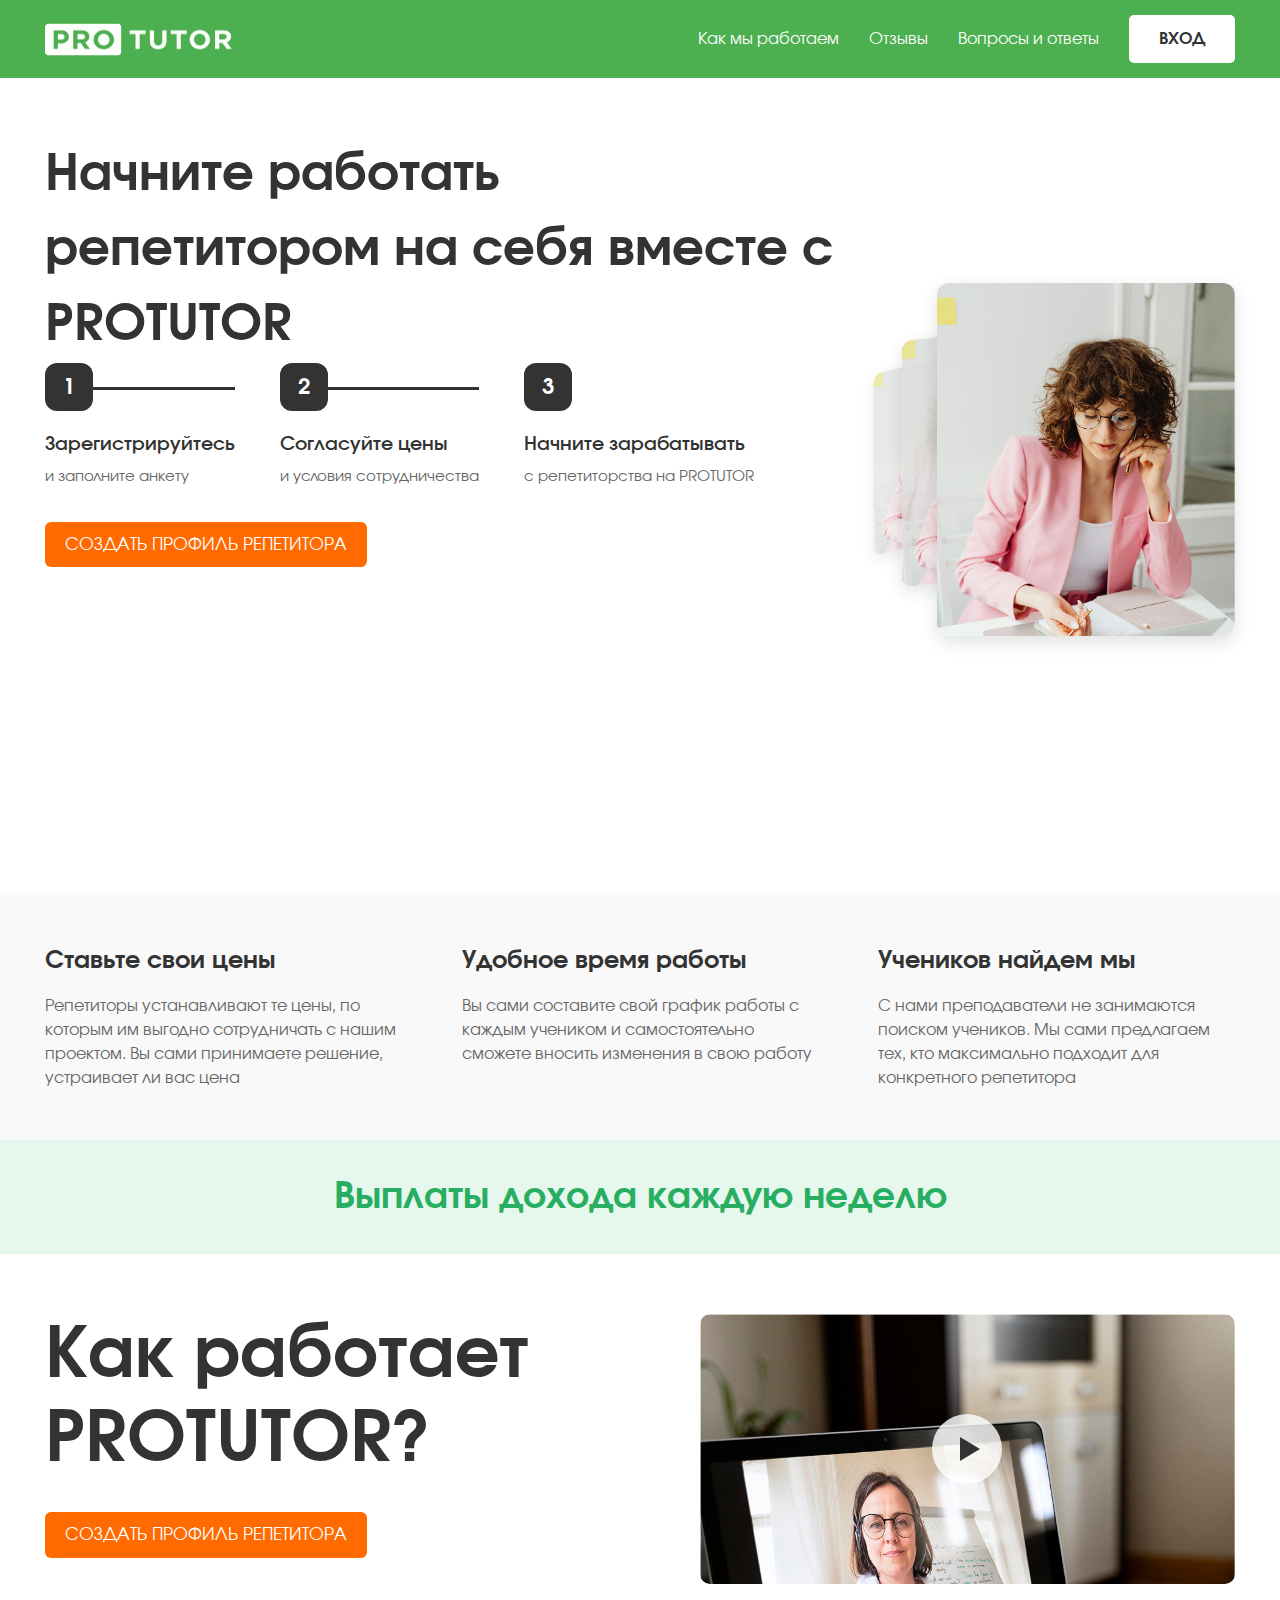
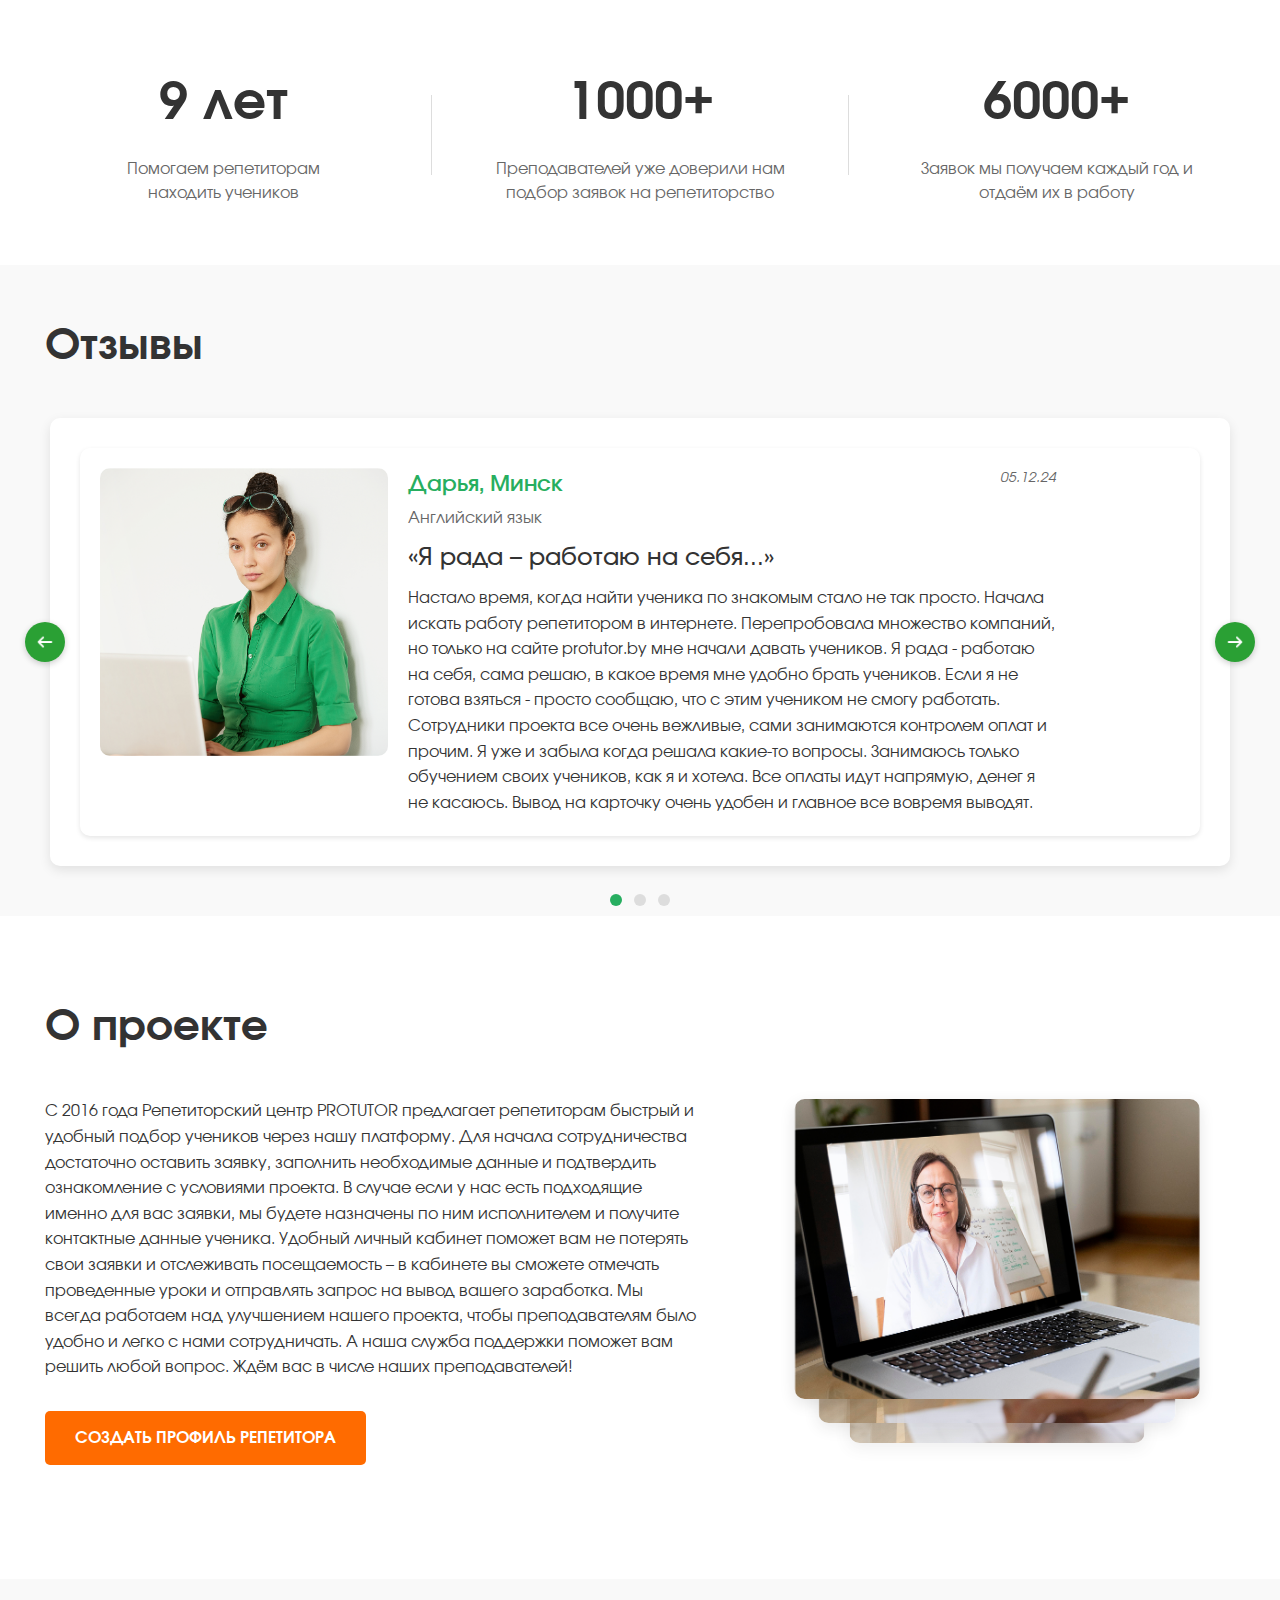
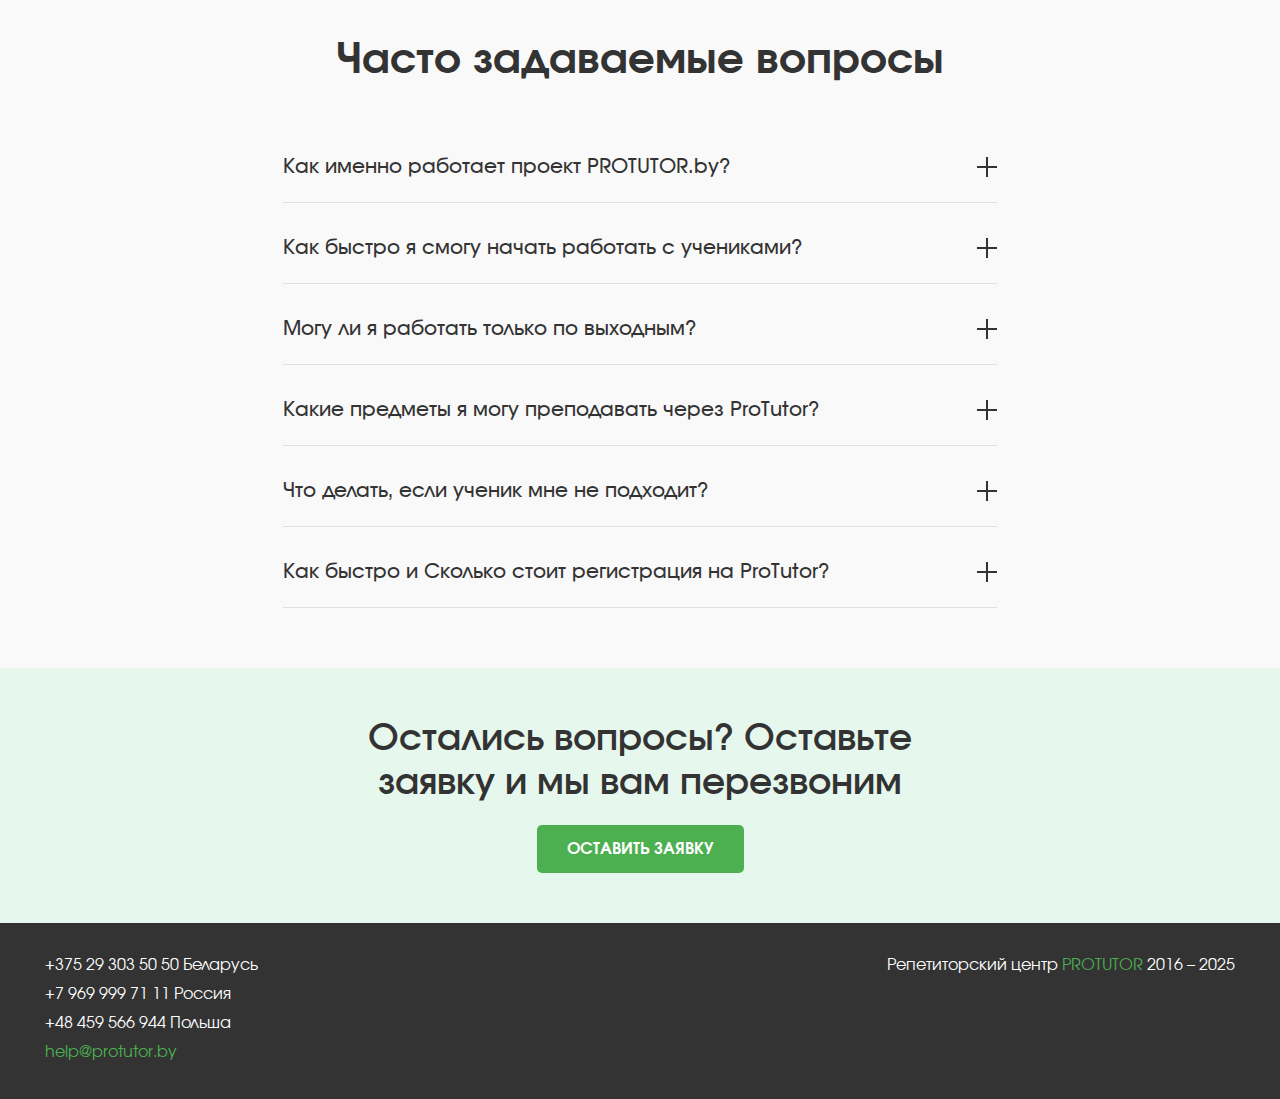
<file: index.html>
<!DOCTYPE html>
<html lang="ru">
<head>
    <meta charset="UTF-8">
    <meta name="viewport" content="width=device-width, initial-scale=1.0">
    <title>PROTUTOR - Начните работать репетитором</title>
    <link rel="stylesheet" href="styles.css">
    <link rel="preload" href="/fonts/involve/Involve-Regular.ttf" as="font" type="font/ttf" crossorigin>
    <link rel="preload" href="/fonts/involve/Involve-Bold.ttf" as="font" type="font/ttf" crossorigin>
</head>
<body>
    <header class="header">
        <div class="container">
            <div class="header-content">
                <a href="/" class="logo">
                    <img src="img/PROTUTOR-logo.png" alt="PROTUTOR" class="logo-image">
                </a>
                <div class="header-right">
                    <nav class="nav">
                        <ul>
                            <li><a href="#how-it-works">Как мы работаем</a></li>
                            <li><a href="#testimonials">Отзывы</a></li>
                            <li><a href="#faq">Вопросы и ответы</a></li>
                        </ul>
                    </nav>
                    <a href="#" class="btn-white login-btn">ВХОД</a>
                </div>
                <button class="mobile-menu-toggle" aria-label="Открыть меню">
                    <span></span>
                    <span></span>
                    <span></span>
                </button>
            </div>
        </div>
    </header>

    <div class="mobile-menu">
        <div class="mobile-menu-header">
            <a href="#" class="mobile-login login-btn">ВХОД</a>
            <button class="mobile-menu-close">×</button>
        </div>
        <nav class="mobile-nav">
            <ul>
                <li><a href="#how-it-works">Как мы работаем</a></li>
                <li><a href="#testimonials">Отзывы</a></li>
                <li><a href="#faq">Вопросы и ответы</a></li>
            </ul>
        </nav>
    </div>

    <section class="hero" id="how-it-works">
        <div class="container">
            <h1>Начните работать репетитором на себя вместе с PROTUTOR</h1>
            <div class="hero-content">
                
                <div class="hero-text">
                    <div class="steps-container">
                        <div class="steps">
                            <div class="step-item">
                                <div class="step-number">1</div>
                                <div class="step-line"></div>
                                <div class="step-text">
                                    <h3>Зарегистрируйтесь</h3>
                                    <p>и заполните анкету</p>
                                </div>
                            </div>
                            <div class="step-item">
                                <div class="step-number">2</div>
                                <div class="step-line"></div>
                                <div class="step-text">
                                    <h3>Согласуйте цены</h3>
                                    <p>и условия сотрудничества</p>
                                </div>
                            </div>
                            <div class="step-item">
                                <div class="step-number">3</div>
                                <div class="step-text">
                                    <h3>Начните зарабатывать</h3>
                                    <p>с репетиторства на PROTUTOR</p>
                                </div>
                            </div>
                        </div>
                    </div>
                    <a href="register.html" class="btn-orange login-btn">СОЗДАТЬ ПРОФИЛЬ РЕПЕТИТОРА</a>
                </div>
                <div class="hero-image">
                    <div class="image-stack">
                        <div class="image-layer layer-1"></div>
                        <div class="image-layer layer-2"></div>
                        <div class="image-layer layer-3"></div>
                    </div>
                </div>
            </div>
        </div>
    </section>

    <section class="features">
        <div class="container">
            <div class="features-grid">
                <div class="feature">
                    <h3>Ставьте свои цены</h3>
                    <p>Репетиторы устанавливают те цены, по которым им выгодно сотрудничать с нашим проектом. Вы сами принимаете решение, устраивает ли вас цена</p>
                </div>
                <div class="feature">
                    <h3>Удобное время работы</h3>
                    <p>Вы сами составите свой график работы с каждым учеником и самостоятельно сможете вносить изменения в свою работу</p>
                </div>
                <div class="feature">
                    <h3>Учеников найдем мы</h3>
                    <p>С нами преподаватели не занимаются поиском учеников. Мы сами предлагаем тех, кто максимально подходит для конкретного репетитора</p>
                </div>
            </div>
        </div>
    </section>

    <section class="payments">
        <div class="container">
            <h2>Выплаты дохода каждую неделю</h2>
        </div>
    </section>

    <section class="how-it-works">
        <div class="container">
            <div class="how-it-works-content">
                <div class="how-it-works-text">
                    <h2>Как работает PROTUTOR?</h2>
                    <a href="register.html" class="btn-orange login-btn">СОЗДАТЬ ПРОФИЛЬ РЕПЕТИТОРА</a>
                </div>
                <div class="how-it-works-image">
                    <div class="video-container">
                        <img src="img/young-female-student-listening-her-english-teacher.png" alt="Онлайн обучение">
                        <div class="play-button">
                            <div class="play-icon"></div>
                        </div>
                    </div>
                </div>
            </div>
            <div class="stats">
                <div class="stat">
                    <h3>9 лет</h3>
                    <p>Помогаем репетиторам<br>находить учеников</p>
                </div>
                <div class="stat-divider"></div>
                <div class="stat">
                    <h3>1000+</h3>
                    <p>Преподавателей уже доверили нам<br>подбор заявок на репетиторство</p>
                </div>
                <div class="stat-divider"></div>
                <div class="stat">
                    <h3>6000+</h3>
                    <p>Заявок мы получаем каждый год и<br>отдаём их в работу</p>
                </div>
            </div>
        </div>
    </section>

    <section id="testimonials" class="testimonials">
        <div class="container">
            <h2 style="text-align: left;">Отзывы</h2>
            <div class="testimonial-wrapper">
                <button class="testimonial-nav-btn prev-btn" aria-label="Предыдущий отзыв">
                    <span class="arrow-left"></span>
                </button>
                <div class="testimonial-slider-container">
                    <div class="testimonial-slider">
                        <div class="testimonial-slide active" aria-hidden="false">
                            <div class="testimonial-content">
                                <div class="testimonial-image">
                                    <img src="img/young-brunette-woman-with-laptop.png" alt="Дарья, Минск">
                                </div>
                                <div class="testimonial-info">
                                    <div class="testimonial-header">
                                        <div class="testimonial-author">
                                            <h4>Дарья, Минск</h4>
                                            <p class="testimonial-role">Английский язык</p>
                                        </div>
                                        <div class="testimonial-date">05.12.24</div>
                                    </div>
                                    <div class="testimonial-text">
                                        <h3>«Я рада – работаю на себя...»</h3>
                                        <p>Настало время, когда найти ученика по знакомым стало не так просто. Начала искать работу репетитором в интернете. Перепробовала множество компаний, но только на сайте protutor.by мне начали давать учеников. Я рада - работаю на себя, сама решаю, в какое время мне удобно брать учеников. Если я не готова взяться - просто сообщаю, что с этим учеником не смогу работать. Сотрудники проекта все очень вежливые, сами занимаются контролем оплат и прочим. Я уже и забыла когда решала какие-то вопросы. Занимаюсь только обучением своих учеников, как я и хотела. Все оплаты идут напрямую, денег я не касаюсь. Вывод на карточку очень удобен и главное все вовремя выводят.</p>
                                        <span class="read-more">Читать далее</span>
                                    </div>
                                </div>
                            </div>
                        </div>
                        <div class="testimonial-slide" aria-hidden="true">
                            <div class="testimonial-content">
                                <div class="testimonial-image">
                                    <img src="img/young-brunette-woman-with-laptop.png" alt="Дарья, Минск">
                                </div>
                                <div class="testimonial-info">
                                    <div class="testimonial-header">
                                        <div class="testimonial-author">
                                            <h4>Дарья, Минск</h4>
                                            <p class="testimonial-role">Английский язык</p>
                                        </div>
                                        <div class="testimonial-date">05.12.24</div>
                                    </div>
                                    <div class="testimonial-text">
                                        <h3>«Я рада – работаю на себя...»</h3>
                                        <p>Настало время, когда найти ученика по знакомым стало не так просто. Начала искать работу репетитором в интернете. Перепробовала множество компаний, но только на сайте protutor.by мне начали давать учеников. Я рада - работаю на себя, сама решаю, в какое время мне удобно брать учеников. Если я не готова взяться - просто сообщаю, что с этим учеником не смогу работать. Сотрудники проекта все очень вежливые, сами занимаются контролем оплат и прочим. Я уже и забыла когда решала какие-то вопросы. Занимаюсь только обучением своих учеников, как я и хотела. Все оплаты идут напрямую, денег я не касаюсь. Вывод на карточку очень удобен и главное все вовремя выводят.</p>
                                        <span class="read-more">Читать далее</span>
                                    </div>
                                </div>
                            </div>
                        </div>
                        <div class="testimonial-slide" aria-hidden="true">
                            <div class="testimonial-content">
                                <div class="testimonial-image">
                                    <img src="img/young-brunette-woman-with-laptop.png" alt="Дарья, Минск">
                                </div>
                                <div class="testimonial-info">
                                    <div class="testimonial-header">
                                        <div class="testimonial-author">
                                            <h4>Дарья, Минск</h4>
                                            <p class="testimonial-role">Английский язык</p>
                                        </div>
                                        <div class="testimonial-date">05.12.24</div>
                                    </div>
                                    <div class="testimonial-text">
                                        <h3>«Я рада – работаю на себя...»</h3>
                                        <p>Настало время, когда найти ученика по знакомым стало не так просто. Начала искать работу репетитором в интернете. Перепробовала множество компаний, но только на сайте protutor.by мне начали давать учеников. Я рада - работаю на себя, сама решаю, в какое время мне удобно брать учеников. Если я не готова взяться - просто сообщаю, что с этим учеником не смогу работать. Сотрудники проекта все очень вежливые, сами занимаются контролем оплат и прочим. Я уже и забыла когда решала какие-то вопросы. Занимаюсь только обучением своих учеников, как я и хотела. Все оплаты идут напрямую, денег я не касаюсь. Вывод на карточку очень удобен и главное все вовремя выводят.</p>
                                        <span class="read-more">Читать далее</span>
                                    </div>
                                </div>
                            </div>
                        </div>
                    </div>
                </div>
                <button class="testimonial-nav-btn next-btn" aria-label="Следующий отзыв">
                    <span class="arrow-right"></span>
                </button>
            </div>
            <div class="testimonial-dots" role="tablist">
                <button class="dot active" data-index="0" aria-selected="true" aria-label="Отзыв 1"></button>
                <button class="dot" data-index="1" aria-selected="false" aria-label="Отзыв 2"></button>
                <button class="dot" data-index="2" aria-selected="false" aria-label="Отзыв 3"></button>
            </div>
        </div>
    </section>

    <section class="about">
        <div class="container">
            <h2 style="text-align: left;">О проекте</h2>
            <div class="about-content">
                <div class="about-text">
                    <p>С 2016 года Репетиторский центр PROTUTOR предлагает репетиторам быстрый и удобный подбор учеников через нашу платформу. Для начала сотрудничества достаточно оставить заявку, заполнить необходимые данные и подтвердить ознакомление с условиями проекта. В случае если у нас есть подходящие именно для вас заявки, мы будете назначены по ним исполнителем и получите контактные данные ученика. Удобный личный кабинет поможет вам не потерять свои заявки и отслеживать посещаемость – в кабинете вы сможете отмечать проведенные уроки и отправлять запрос на вывод вашего заработка. Мы всегда работаем над улучшением нашего проекта, чтобы преподавателям было удобно и легко с нами сотрудничать. А наша служба поддержки поможет вам решить любой вопрос. Ждём вас в числе наших преподавателей!</p>
                    <a href="register.html" class="btn-orange about-btn login-btn">СОЗДАТЬ ПРОФИЛЬ РЕПЕТИТОРА</a>
                </div>
                <div class="about-image-stack">
                    <div class="about-image about-image-3"></div>
                    <div class="about-image about-image-2"></div>
                    <div class="about-image about-image-1"></div>
                </div>
            </div>
        </div>
    </section>

    <section class="faq" id="faq">
        <div class="container">
            <h2>Часто задаваемые вопросы</h2>
            <div class="accordion-container">
                <div class="accordion">
                    <div class="accordion-item">
                        <div class="accordion-header">
                            <h3>Как именно работает проект PROTUTOR.by?</h3>
                            <span class="accordion-icon"></span>
                        </div>
                        <div class="accordion-content">
                            <p>Мы согласовываем с вами условия сотрудничества и находим для вас подходящих учеников. Мы берем на себя всю коммуникацию с учениками по организационным вопросам, не связанным с самим процессом обучения: выставляем счета, контролируем посещаемость и оплату, решаем любые другие вопросы. Оплату за уроки мы принимаем на счет своей компании и после проведения занятий выплачиваем вам доход на карточку.</p>
                        </div>
                    </div>
                    <div class="accordion-item">
                        <div class="accordion-header">
                            <h3>Как быстро я смогу начать работать с учениками?</h3>
                            <span class="accordion-icon"></span>
                        </div>
                        <div class="accordion-content">
                            <p>Мы согласовываем с вами условия сотрудничества и находим для вас подходящих учеников. Мы берем на себя всю коммуникацию с учениками по организационным вопросам, не связанным с самим процессом обучения: выставляем счета, контролируем посещаемость и оплату, решаем любые другие вопросы. Оплату за уроки мы принимаем на счет своей компании и после проведения занятий выплачиваем вам доход на карточку.</p>
                        </div>
                    </div>
                    <div class="accordion-item">
                        <div class="accordion-header">
                            <h3>Могу ли я работать только по выходным?</h3>
                            <span class="accordion-icon"></span>
                        </div>
                        <div class="accordion-content">
                            <p>Мы согласовываем с вами условия сотрудничества и находим для вас подходящих учеников. Мы берем на себя всю коммуникацию с учениками по организационным вопросам, не связанным с самим процессом обучения: выставляем счета, контролируем посещаемость и оплату, решаем любые другие вопросы. Оплату за уроки мы принимаем на счет своей компании и после проведения занятий выплачиваем вам доход на карточку.</p>
                        </div>
                    </div>
                    <div class="accordion-item">
                        <div class="accordion-header">
                            <h3>Какие предметы я могу преподавать через ProTutor?</h3>
                            <span class="accordion-icon"></span>
                        </div>
                        <div class="accordion-content">
                            <p>Мы согласовываем с вами условия сотрудничества и находим для вас подходящих учеников. Мы берем на себя всю коммуникацию с учениками по организационным вопросам, не связанным с самим процессом обучения: выставляем счета, контролируем посещаемость и оплату, решаем любые другие вопросы. Оплату за уроки мы принимаем на счет своей компании и после проведения занятий выплачиваем вам доход на карточку.</p>
                        </div>
                    </div>
                    <div class="accordion-item">
                        <div class="accordion-header">
                            <h3>Что делать, если ученик мне не подходит?</h3>
                            <span class="accordion-icon"></span>
                        </div>
                        <div class="accordion-content">
                            <p>Мы согласовываем с вами условия сотрудничества и находим для вас подходящих учеников. Мы берем на себя всю коммуникацию с учениками по организационным вопросам, не связанным с самим процессом обучения: выставляем счета, контролируем посещаемость и оплату, решаем любые другие вопросы. Оплату за уроки мы принимаем на счет своей компании и после проведения занятий выплачиваем вам доход на карточку.</p>
                        </div>
                    </div>
                    <div class="accordion-item">
                        <div class="accordion-header">
                            <h3>Как быстро и Сколько стоит регистрация на ProTutor?</h3>
                            <span class="accordion-icon"></span>
                        </div>
                        <div class="accordion-content">
                            <p>Мы согласовываем с вами условия сотрудничества и находим для вас подходящих учеников. Мы берем на себя всю коммуникацию с учениками по организационным вопросам, не связанным с самим процессом обучения: выставляем счета, контролируем посещаемость и оплату, решаем любые другие вопросы. Оплату за уроки мы принимаем на счет своей компании и после проведения занятий выплачиваем вам доход на карточку.</p>
                        </div>
                    </div>
                </div>
            </div>
        </div>
    </section>

    <section class="contact">
        <div class="container">
            <h2>Остались вопросы? Оставьте <br> заявку и мы вам перезвоним</h2>
            <div class="contact-button">
                <a href="#" class="btn-green login-btn">ОСТАВИТЬ ЗАЯВКУ</a>
            </div>
        </div>
    </section>

    <footer class="footer">
        <div class="container">
            <div class="footer-content">
                <div class="footer-contacts">
                    <p>+375 29 303 50 50 Беларусь</p>
                    <p>+7 969 999 71 11 Россия</p>
                    <p>+48 459 566 944 Польша</p>
                    <p class="footer-email"><a href="mailto:help@protutor.by">help@protutor.by</a></p>
                </div>
                <div class="footer-copyright">
                    <p>Репетиторский центр <span class="highlight">PROTUTOR</span> 2016 – 2025</p>
                </div>
            </div>
        </div>
    </footer>

    <section id="register-form" class="register-form" style="display: none;">
        <div class="container">
            <h2>Регистрация / Вход</h2>
            <form>
                <input type="text" placeholder="Имя" required>
                <input type="email" placeholder="Email" required>
                <input type="password" placeholder="Пароль" required>
                <button type="submit" class="btn-orange">Зарегистрироваться</button>
                <p>Уже есть аккаунт? <a href="#" class="login-link">Войти</a></p>
            </form>
        </div>
    </section>

    <div class="login-popup" id="loginPopup">
        <div class="popup-content">
            <button class="popup-close">×</button>
            <div class="popup-form login-form active">
                <h2>Вход</h2>
                <form>
                    <input type="email" placeholder="Email" required>
                    <input type="password" placeholder="Пароль" required>
                    <p class="forgot-password">Забыли пароль?</p>
                    <button type="submit" class="btn-orange">ВХОД</button>
                </form>
            </div>
            <div class="popup-form recover-form">
                <h2>Восстановление пароля</h2>
                <form>
                    <input type="email" placeholder="Email" required>
                    <p class="success-message" style="display: none;">Пароль отправлен на ваш email!</p>
                    <button type="submit" class="btn-orange">ВОССТАНОВИТЬ ПАРОЛЬ</button>
                </form>
            </div>
        </div>
    </div>
<script src="script.js"></script>
</body>
</html>
</file>
<file: styles.css>
/* Объявления шрифтов */
@font-face {
    font-family: 'Involve';
    src: url('/fonts/involve/Involve-Regular.ttf') format('truetype');
    font-weight: 400;
    font-style: normal;
    font-display: swap;
}

@font-face {
    font-family: 'Involve';
    src: url('/fonts/involve/Involve-Oblique.ttf') format('truetype');
    font-weight: 400;
    font-style: italic;
    font-display: swap;
}

@font-face {
    font-family: 'Involve';
    src: url('/fonts/involve/Involve-Medium.ttf') format('truetype');
    font-weight: 500;
    font-style: normal;
    font-display: swap;
}

@font-face {
    font-family: 'Involve';
    src: url('/fonts/involve/Involve-MediumOblique.ttf') format('truetype');
    font-weight: 500;
    font-style: italic;
    font-display: swap;
}

@font-face {
    font-family: 'Involve';
    src: url('/fonts/involve/Involve-SemiBold.ttf') format('truetype');
    font-weight: 600;
    font-style: normal;
    font-display: swap;
}

@font-face {
    font-family: 'Involve';
    src: url('/fonts/involve/Involve-SemiBoldOblique.ttf') format('truetype');
    font-weight: 600;
    font-style: italic;
    font-display: swap;
}

@font-face {
    font-family: 'Involve';
    src: url('/fonts/involve/Involve-Bold.ttf') format('truetype');
    font-weight: 700;
    font-style: normal;
    font-display: swap;
}

@font-face {
    font-family: 'Involve';
    src: url('/fonts/involve/Involve-BoldOblique.ttf') format('truetype');
    font-weight: 700;
    font-style: italic;
    font-display: swap;
}

/* Глобальный сброс и базовые стили */
* {
    margin: 0;
    padding: 0;
    box-sizing: border-box;
    font-family: 'Involve', 'Inter', sans-serif;
}

body {
    font-family: 'Involve', 'Inter', sans-serif;
    color: #333;
    line-height: 1.5;
    overflow-x: hidden;
}

.container {
    max-width: 1280px;
    margin: 0 auto;
    padding: 0 50px;
    width: 100%;
}

/* Шапка */
.header {
    background-color: #4CAF50;
    padding: 15px 0;
    position: relative;
    z-index: 1000;
}

.header-content {
    display: flex;
    align-items: center;
    justify-content: space-between;
}

.logo {
    margin-right: 50px;
    display: flex;
    align-items: center;
}

.logo-image {
    height: 33px;
    width: 187px;
}

.header-right {
    display: flex;
    align-items: center;
    flex-grow: 1;
    justify-content: flex-end;
}

.nav ul {
    display: flex;
    list-style: none;
}

.nav ul li {
    margin-right: 30px;
}

.nav ul li a {
    color: white;
    text-decoration: none;
    font-size: 16px;
    transition: color 0.3s;
}

.nav ul li a:hover {
    color: #FFD700;
}

.btn-white {
    background-color: white;
    color: #333;
    padding: 12px 30px;
    border-radius: 5px;
    text-decoration: none;
    font-weight: bold;
    font-size: 16px;
    display: inline-block;
    transition: background-color 0.3s;
}

.btn-white:hover {
    background-color: #e0e0e0;
}

/* Управление мобильным меню */
.mobile-menu-toggle {
    display: none;
    background: none;
    border: none;
    cursor: pointer;
    flex-direction: column;
    justify-content: space-between;
    height: 20px;
    width: 30px;
    padding: 0;
}

.mobile-menu-toggle span {
    display: block;
    height: 3px;
    width: 100%;
    background-color: white;
    border-radius: 3px;
    transition: all 0.3s;
}

.mobile-menu-toggle.active span:nth-child(1) {
    transform: rotate(45deg) translate(5px, 5px);
}

.mobile-menu-toggle.active span:nth-child(2) {
    opacity: 0;
}

.mobile-menu-toggle.active span:nth-child(3) {
    transform: rotate(-45deg) translate(7px, -7px);
}

/* Мобильное меню */
.mobile-menu {
    position: fixed;
    top: 0;
    right: -100%;
    width: 100%;
    max-width: 250px;
    height: 100vh;
    background-color: white;
    z-index: 1001;
    transition: all 0.4s ease-in-out;
    padding: 20px;
    box-shadow: -5px 0 15px rgba(0, 0, 0, 0.1);
    overflow-y: auto;
    opacity: 0;
    transform: translateX(20px);
}

.mobile-menu.active {
    right: 0;
    opacity: 1;
    transform: translateX(0);
}

.mobile-menu-header {
    display: flex;
    justify-content: space-between;
    align-items: center;
    margin-bottom: 30px;
}

.mobile-menu-close {
    background: none;
    border: none;
    color: #333;
    font-size: 24px;
    cursor: pointer;
    transition: color 0.3s;
}

.mobile-menu-close:hover {
    color: #4CAF50;
}

.mobile-login {
    background-color: #333;
    color: white;
    padding: 10px 20px;
    border-radius: 5px;
    font-size: 14px;
    text-transform: uppercase;
    font-weight: bold;
    text-decoration: none;
    transition: background-color 0.3s;
}

.mobile-login:hover {
    background-color: #4CAF50;
}

.mobile-nav ul {
    list-style: none;
}

.mobile-nav ul li {
    margin-bottom: 20px;
}

.mobile-nav ul li a {
    color: #333;
    text-decoration: none;
    font-size: 18px;
    transition: color 0.3s;
}

.mobile-nav ul li a:hover {
    color: #4CAF50;
}

/* Секция Hero */
.hero {
    padding: 60px 0;
    background-color: #fff;
}

.hero-content {
    display: flex;
    justify-content: space-between;
    align-items: flex-start;
    gap: 30px;
}

.hero-text {
    width: 100%;
}

.hero-text h1 {
    
    font-size: 44px;
    margin-bottom: 35px;
    font-weight: 700;
    color: #333;
    line-height: 1.15;
}

/* Новая секция для десктопа (шире 768px) */
.desktop-benefits {
    display: flex;
    flex-wrap: wrap;
    gap: 20px;
    margin-left: 40px;
    margin-bottom: 35px;
}

.desktop-benefit-item {
    flex: 1 1 calc(33.33% - 20px);
    background-color: #f9f9f9;
    padding: 20px;
    border: 1px solid #ddd;
    border-radius: 8px;
    text-align: center;
    min-width: 200px;
}

.desktop-benefit-item h3 {
    font-size: 20px;
    color: #333;
    margin-bottom: 10px;
    font-weight: 600;
}

.desktop-benefit-item p {
    font-size: 16px;
    color: #666;
    line-height: 1.4;
}

/* Секция .benefits (для планшетов и ниже) изначально скрыта на десктопе */
.hero-text .benefits {
    display: none;
}

.steps-container {
    margin-bottom: 35px;
}

.steps {
    display: flex;
    align-items: flex-start;
}

.step-item {
    display: flex;
    flex-direction: column;
    align-items: flex-start;
    position: relative;
}

.step-item:not(:last-child) {
    margin-right: 50px;
}

.step-number {
    background-color: #333;
    color: white;
    width: 48px;
    height: 48px;
    border-radius: 12px;
    display: flex;
    align-items: center;
    justify-content: center;
    margin-bottom: 12px;
    font-weight: 700;
    font-size: 22px;
}

.step-line {
    position: absolute;
    top: 24px;
    left: 48px;
    height: 3px;
    background-color: #333;
    width: calc(100% - 48px);
}

.step-item:last-child .step-line {
    display: none;
}

.step-text {
    margin-top: 8px;
}

.step-text h3 {
    font-size: 19px;
    color: #333;
    margin-bottom: 6px;
    font-weight: 600;
}

.step-text p {
    font-size: 15px;
    color: #666;
    line-height: 1.4;
}

.btn-orange {
    background-color: #FF6B00;
    color: white;
    padding: 10px 20px;
    border-radius: 6px;
    text-decoration: none;
    font-weight: 400;
    font-size: 17px;
    display: inline-block;
    text-transform: uppercase;
    transition: background-color 0.3s;
}

.btn-orange:hover {
    background-color: #e65c00;
}

/* Эффект наложения изображений с искажением вниз */
.hero-image {
    width: 40%;
    position: relative;
    margin-top: 0;
    top: -80px;
    align-self: flex-end;
    height: 470px;
}

.image-stack {
    position: relative;
    width: 100%;
    height: 75%;
}

.image-layer {
    position: absolute;
    border-radius: 12px;
    background-size: cover;
    background-position: center;
    box-shadow: 0 6px 18px rgba(0, 0, 0, 0.12);
}
.container h1{
    font-size: 50px;
    max-width: 800px;
}
.layer-1 {
    width: 90%;
    height: 100%;
    right: 0;
    top: 0;
    z-index: 3;
    background-image: url('img/pexels-karolina-grabowska-7679892.png');
}

.layer-2 {
    width: 76%;
    height: 76%;
    right: 30%;
    top: 10%;
    z-index: 2;
    background-image: url('img/pexels-karolina-grabowska-7679892.png');
    opacity: 0.85;
    transform: scale(0.86, 0.92) skew(0, -6deg);
}

.layer-3 {
    width: 63%;
    height: 63%;
    right: 55%;
    top: 15%;
    z-index: 1;
    background-image: url('img/pexels-karolina-grabowska-7679892.png');
    opacity: 0.65;
    transform: scale(0.72, 0.82) skew(0, -12deg);
}

/* Секция Преимущества */
.features {
    padding: 50px 0;
    background-color: #f9f9f9;
}

.features-grid {
    display: flex;
    justify-content: space-between;
}

.feature {
    width: 30%;
}

.feature h3 {
    font-size: 24px;
    margin-bottom: 15px;
    color: #333;
}

.feature p {
    font-size: 16px;
    color: #666;
    line-height: 1.5;
}

/* Секция Выплаты */
.payments {
    padding: 30px 0;
    background-color: #E6F7ED;
}

.payments h2 {
    color: #27AE60;
    text-align: center;
    font-size: 36px;
}

/* Секция Как это работает */
.how-it-works {
    padding: 60px 0;
    background-color: #fff;
}

.how-it-works-content {
    display: flex;
    justify-content: space-between;
    align-items: flex-start;
    margin-bottom: 50px;
}

.how-it-works-text {
    width: 45%;
}

.how-it-works-text h2 {
    font-size: 77px;
    margin-bottom: 30px;
    color: #333;
    line-height: 1.2;
}

.how-it-works-image {
    width: 45%;
}

.video-container {
    position: relative;
    width: 100%;
    border-radius: 10px;
    overflow: hidden;
    height: 270px;
}

.video-container img {
    width: 100%;
    display: block;
    border-radius: 10px;
}

.play-button {
    position: absolute;
    top: 50%;
    left: 50%;
    transform: translate(-50%, -50%);
    width: 70px;
    height: 70px;
    background-color: rgba(255, 255, 255, 0.8);
    border-radius: 50%;
    display: flex;
    align-items: center;
    justify-content: center;
    cursor: pointer;
}

.play-icon {
    width: 0;
    height: 0;
    border-style: solid;
    border-width: 12px 0 12px 20px;
    border-color: transparent transparent transparent #333;
    margin-left: 5px;
}

.stats {
    display: flex;
    justify-content: space-between;
    align-items: center;
    text-align: center;
    padding-top: 30px;
}

.stat {
    width: 30%;
    padding: 0 15px;
}

.stat h3 {
    font-size: 56px;
    margin-bottom: 15px;
    color: #333;
}

.stat p {
    font-size: 16px;
    color: #666;
    line-height: 1.5;
}

.stat-divider {
    width: 1px;
    height: 80px;
    background-color: #ddd;
}

/* Секция Отзывы */
.testimonials {
    padding: 50px 0;
    background-color: #f9f9f9;
    position: relative;
}

.testimonials h2 {
    font-size: 42px;
    margin-bottom: 40px;
    color: #333;
    font-weight: 700;
    text-align: left;
}

.testimonial-wrapper {
    position: relative;
    display: flex;
    align-items: center;
    justify-content: center;
}

.testimonial-slider-container {
    position: relative;
    background-color: #fff;
    border-radius: 10px;
    margin: 0 auto;
    padding: 30px;
    width: 100%;
    max-width: 1280px;
    min-height: 200px;
    height: auto;
    box-shadow: 0 4px 12px rgba(0, 0, 0, 0.1);
    overflow: visible;
}

.testimonial-slider {
    position: relative;
    width: 100%;
    min-height: 200px;
    height: auto;
    transition: height 0.3s ease;
}

.testimonial-slide {
    position: absolute;
    width: 100%;
    height: auto;
    opacity: 0;
    transition: opacity 0.5s ease;
    display: flex;
    flex-direction: row;
    align-items: flex-start;
    gap: 20px;
    top: 0;
    left: 0;
    pointer-events: none;
}

.testimonial-slide.active {
    opacity: 1;
    position: relative;
    z-index: 2;
    pointer-events: auto;
    display: flex;
}

.testimonial-content {
    display: flex;
    flex-direction: row;
    align-items: flex-start;
    gap: 20px;
    width: 100%;
    padding: 20px;
    border-radius: 10px;
    background: #fff;
    box-shadow: 0 2px 5px rgba(0, 0, 0, 0.1);
}

.testimonial-image {
    flex: 0 0 auto;
    width: 288px;
    height: 288px;
    max-width: 40%;
    min-width: 200px;
    transition: width 0.3s ease, height 0.3s ease;
}

.testimonial-image img {
    width: 100%;
    height: 100%;
    border-radius: 10px;
    display: block;
    object-fit: cover;
    object-position: center;
}

.testimonial-info {
    flex: 1;
    min-width: 200px;
    max-width: 60%;
    text-align: left;
    overflow: visible;
}

.testimonial-header {
    display: flex;
    justify-content: space-between;
    align-items: flex-start;
    margin-bottom: 10px;
}

.testimonial-author h4 {
    font-size: 22px;
    color: #27AE60;
    margin-bottom: 5px;
    font-weight: 600;
}

.testimonial-role {
    font-size: 16px;
    color: #666;
}

.testimonial-date {
    font-size: 14px;
    color: #666;
    font-style: italic;
}

.testimonial-text h3 {
    font-size: 24px;
    color: #333;
    margin-bottom: 10px;
    font-weight: 500;
}

.testimonial-text p {
    font-size: 16px;
    line-height: 1.6;
    color: #333;
    margin: 0;
}

.read-more {
    color: #27AE60;
    text-decoration: underline;
    cursor: pointer;
    margin-top: 10px;
    display: none;
}

.testimonial-nav-btn {
    position: absolute;
    top: 50%;
    transform: translateY(-50%);
    width: 40px;
    height: 40px;
    background-color: #4CAF50;
    border: none;
    border-radius: 50%;
    cursor: pointer;
    z-index: 10;
    transition: background-color 0.3s ease;
    box-shadow: 0 2px 6px rgba(0, 0, 0, 0.2);
}

.testimonial-nav-btn:hover {
    background-color: #3e8e41;
}

.prev-btn {
    left: -20px;
    background-image: url('img/leftbutton.png');
    background-size: contain;
    background-repeat: no-repeat;
    background-position: center;
}

.next-btn {
    right: -20px;
    background-image: url('img/rightbutton.png');
    background-size: contain;
    background-repeat: no-repeat;
    background-position: center;
}

.testimonial-dots {
    position: absolute;
    display: flex;
    justify-content: center;
    margin-top: 25px;
    bottom: 10px;
    left: 50%;
    transform: translateX(-50%);
}

.dot {
    width: 12px;
    height: 12px;
    border-radius: 50%;
    background-color: #ddd;
    margin: 0 6px;
    cursor: pointer;
    transition: background-color 0.3s ease;
    border: none;
}

.dot.active {
    background-color: #27AE60;
}

/* Секция О проекте */
.about {
    padding: 80px 0;
    background-color: #fff;
    position: relative;
}

.about h2 {
    font-size: 42px;
    margin-bottom: 40px;
    color: #333;
    font-weight: 700;
    text-align: left;
}

.about-content {
    display: flex;
    justify-content: space-between;
    align-items: flex-start;
    gap: 50px;
}

.about-text {
    width: 55%;
    text-align: left;
}

.about-text p {
    font-size: 16px;
    line-height: 1.6;
    color: #333;
    margin-bottom: 30px;
}

.about-btn {
    background-color: #FF6B00;
    color: white;
    padding: 15px 30px;
    border-radius: 5px;
    text-decoration: none;
    font-weight: bold;
    font-size: 16px;
    text-transform: uppercase;
    display: inline-block;
    transition: background-color 0.3s;
}

.about-btn:hover {
    background-color: #e65c00;
}

.about-image-stack {
    width: 40%;
    position: relative;
    height: 400px;
}

.about-image {
    position: absolute;
    border-radius: 10px;
    background-size: cover;
    background-position: center;
    box-shadow: 0 5px 15px rgba(0, 0, 0, 0.1);
    left: 50%;
    transform: translateX(-50%);
    
}

.about-image-1 {
    width: 85%;
    height: 75%;
    top: 0;
    z-index: 3;
    background-position: calc(0px) calc(15% - 20px);
    background-image: url('img/young-female-student-listening-her-english-teacher.png');

}

.about-image-2 {
    width: 75%;
    height: 65%;
    top: 16%;
    z-index: 2;
    background-image: url('img/young-female-student-listening-her-english-teacher.png');
    opacity: 0.8;
}

.about-image-3 {
    width: 62%;
    height: 65%;
    top: 21%;
    z-index: 1;
    background-image: url('img/young-female-student-listening-her-english-teacher.png');
    opacity: 0.6;
}

/* Секция FAQ */
.faq {
    padding: 50px 0;
    background-color: #f9f9f9;
}

.faq h2 {
    font-size: 42px;
    margin-bottom: 40px;
    color: #333;
    text-align: center;
    font-weight: 700;
}

.accordion-container {
    display: flex;
    justify-content: center;
    width: 100%;
}

.accordion {
    width: 60%;
}

.accordion-item {
    margin-bottom: 10px;
    border-bottom: 1px solid #e0e0e0;
}

.accordion-header {
    padding: 20px 0;
    display: flex;
    justify-content: space-between;
    align-items: center;
    cursor: pointer;
}

.accordion-header h3 {
    font-size: 20px;
    color: #333;
    font-weight: 500;
}

.accordion-icon {
    position: relative;
    width: 20px;
    height: 20px;
}

.accordion-icon:before,
.accordion-icon:after {
    content: '';
    position: absolute;
    background-color: #333;
    transition: all 0.3s ease;
}

.accordion-icon:before {
    width: 20px;
    height: 2px;
    top: 9px;
    left: 0;
}

.accordion-icon:after {
    width: 2px;
    height: 20px;
    left: 9px;
    top: 0;
    transform: rotate(0deg);
}

.accordion-item.active .accordion-icon:after {
    transform: rotate(90deg);
    opacity: 0;
}

.accordion-content {
    max-height: 0;
    overflow: hidden;
    transition: max-height 0.3s ease, padding 0.3s linear;
    padding: 0 0;
}

.accordion-item.active .accordion-content {
    max-height: 500px;
    padding-bottom: 20px;
}

.accordion-content p {
    font-size: 16px;
    color: #333;
    line-height: 1.6;
    margin: 0;
}

/* Секция Контакты */
.contact {
    padding: 50px 0;
    background-color: #E6F7ED;
    text-align: center;
}

.contact h2 {
    font-size: 36px;
    font-weight: 600;
    margin-bottom: 30px;
    color: #333;
    max-width: 760px;
    margin: 0 auto;
    line-height: 1.2;
}

.contact-button {
    margin-top: 20px;
}

.btn-green {
    background-color: #4CAF50;
    color: white;
    padding: 12px 30px;
    border-radius: 5px;
    text-decoration: none;
    font-weight: bold;
    font-size: 16px;
    display: inline-block;
    text-transform: uppercase;
    transition: background-color 0.3s;
}

.btn-green:hover {
    background-color: #3e8e41;
}

/* Подвал */
.footer {
    background-color: #333;
    padding: 30px 0;
    color: white;
}

.footer-content {
    display: flex;
    justify-content: space-between;
    align-items: flex-start;
}

.footer-contacts p {
    font-size: 16px;
    margin-bottom: 5px;
    color: #fff;
}

.footer-email a {
    color: #4CAF50;
    text-decoration: none;
    transition: color 0.3s;
}

.footer-email a:hover {
    text-decoration: underline;
}

.footer-copyright p {
    font-size: 16px;
    text-align: right;
}

.footer-copyright .highlight {
    color: #4CAF50;
}

/* Всплывающее окно входа */
.login-popup {
    display: none;
    position: fixed;
    top: 0;
    left: 0;
    width: 100%;
    height: 100%;
    background-color: rgba(0, 0, 0, 0.5);
    z-index: 10000;
    justify-content: center;
    align-items: center;
}

.login-popup.active {
    display: flex;
}

.popup-content {
    background: #fff;
    padding: 20px;
    border-radius: 10px;
    position: relative;
    width: 300px;
    box-shadow: 0 5px 15px rgba(0, 0, 0, 0.3);
    text-align: center;
}

.popup-close {
    position: absolute;
    top: 10px;
    right: 10px;
    background: none;
    border: none;
    font-size: 24px;
    cursor: pointer;
    color: #333;
}

.popup-form {
    display: none;
}

.popup-form.active {
    display: block;
}

.popup-form h2 {
    font-size: 24px;
    margin-bottom: 20px;
    color: #333;
    font-weight: 700;
}

.popup-form form {
    display: flex;
    flex-direction: column;
    gap: 10px;
}

.popup-form input {
    padding: 10px;
    font-size: 16px;
    border: 1px solid #ddd;
    border-radius: 5px;
    outline: none;
}

.popup-form .forgot-password {
    font-size: 14px;
    color: #27AE60;
    text-align: right;
    cursor: pointer;
    margin-bottom: 10px;
}

.popup-form .success-message {
    color: green;
    font-size: 14px;
    margin-bottom: 10px;
}

.popup-form .btn-orange {
    padding: 12px;
    font-size: 16px;
    border: none;
    border-radius: 5px;
    width: 100%;
    margin-top: 10px;
}

/* Адаптивные стили */

/* 1280px и ниже */
@media (max-width: 1280px) {
    .container {
        padding: 0 45px;
    }
    .desktop-benefit-item h3 {
        font-size: 19px;
    }
    .desktop-benefit-item p {
        font-size: 15px;
    }
    .step-item:not(:last-child) {
        margin-right: 45px;
    }
    .how-it-works-text h2 {
        font-size: 70px;
    }
    .stat h3 {
        font-size: 52px;
    }
    .testimonial-slider-container {
        max-width: 1180px;
        height: auto;
    }
    .prev-btn {
        left: -20px;
    }
    .next-btn {
        right: -20px;
    }
}

/* 1080px и ниже */
@media (max-width: 1080px) {
        .container h1{
        max-width: 800px;
        font-size: 35px;
    }

    .container {
        padding: 0 35px;
    }
    .desktop-benefit-item h3 {
        font-size: 18px;
    }
    .desktop-benefit-item p {
        font-size: 14px;
    }
    .step-item:not(:last-child) {
        margin-right: 35px;
    }
    .step-text h3 {
        font-size: 21px;
    }
    .step-text p {
        font-size: 14px;
    }
    .feature h3 {
        font-size: 22px;
    }
    .feature p {
        font-size: 15px;
    }
    .stat h3 {
        font-size: 44px;
    }
    .testimonials h2,
    .about h2,
    .faq h2 {
        font-size: 38px;
    }
    .how-it-works-text h2 {
        font-size: 60px;
    }
    .testimonial-slider-container {
        max-width: 100%;
        height: auto;
    }
    .prev-btn {
        left: -20px;
    }
    .next-btn {
        right: -20px;
    }
}

/* 980px и ниже */
@media (max-width: 980px) {

    .layer-1 {
        width: 100%;
        height: 80%;
        right: 0;
        top: 12%;
    }
    .layer-2 {
        width: 95%;
        height: 77%;
        right: 18%;
        top: 14%;
    }
    .layer-3 {
        width: 90%;
        height: 72%;
        right: 35%;
        top: 15%;
    }
    .container {
        padding: 0 30px;
    }
    .desktop-benefit-item h3 {
        font-size: 17px;
    }
    .desktop-benefit-item p {
        font-size: 13px;
    }
    .step-item:not(:last-child) {
        margin-right: 30px;
    }
    .step-text h3 {
        font-size: 17px;
    }
    .step-text p {
        font-size: 13px;
    }
    .feature h3 {
        font-size: 20px;
    }
    .feature p {
        font-size: 14px;
    }
    .stat h3 {
        font-size: 40px;
    }
    .testimonials h2,
    .about h2,
    .faq h2 {
        font-size: 36px;
    }
    .how-it-works-text h2 {
        font-size: 55px;
    }
    .video-container {
        height: 240px;
    }
    .testimonial-slider-container {
        max-width: 100%;
        height: auto;
    }
    .prev-btn {
        left: -20px;
    }
    .next-btn {
        right: -20px;
    }
}

/* 880px и ниже */
@media (max-width: 880px) {
    .desktop-benefit-item h3 {
        font-size: 16px;
    }
    .desktop-benefit-item p {
        font-size: 12px;
    }
    .step-item:not(:last-child) {
        margin-right: 25px;
    }
    .step-text h3 {
        font-size: 16px;
    }
    .step-text p {
        font-size: 12px;
    }
    .feature h3 {
        font-size: 19px;
    }
    .feature p {
        font-size: 13px;
    }
    .stat h3 {
        font-size: 38px;
    }
    .testimonials h2,
    .about h2,
    .faq h2 {
        font-size: 34px;
    }
    .how-it-works-text h2 {
        font-size: 50px;
    }
    .video-container {
        height: 220px;
    }
    .about-image-stack {
        height: 350px;
    }
    .testimonial-slider-container {
        max-width: 100%;
        height: auto;
    }
    .prev-btn {
        left: -20px;
    }
    .next-btn {
        right: -20px;
    }
    .about-image-2 {
        top: 23%;
    }
    .about-image-3 {
        top: 32%;
    }
}

/* 820px и ниже */
@media (max-width: 820px) {
    .container {
        padding: 0 25px;
    }
    .desktop-benefit-item h3 {
        font-size: 15px;
    }
    .desktop-benefit-item p {
        font-size: 11px;
    }
    .step-item:not(:last-child) {
        margin-right: 20px;
    }
    .step-text h3 {
        font-size: 15px;
    }
    .feature h3 {
        font-size: 18px;
    }
    .stat h3 {
        font-size: 36px;
    }
    .testimonials h2,
    .about h2,
    .faq h2 {
        font-size: 32px;
    }
    .how-it-works-text h2 {
        font-size: 45px;
    }
    .video-container {
        height: 200px;
    }
    .about-image-stack {
        height: 320px;
    }
    .btn-orange,
    .btn-green,
    .btn-white {
        padding: 12px 25px;
        font-size: 15px;
    }
    .testimonial-slider-container {
        max-width: 100%;
        height: auto;
    }
    .prev-btn {
        left: -20px;
    }
    .next-btn {
        right: -20px;
    }
}

/* 768px и ниже (планшет) */
@media (max-width: 768px) {
    .hero-image{
        top: -40px;
    }
    .container h1{
    font-size: 30px;
    max-width: 740px;
    margin-bottom: 30px;
}
.image-stack {
    height: 100%;
}
    .container {
        padding: 0 20px;
    }

    /* Шапка */
    .header-right {
        display: none;
    }
    .mobile-menu-toggle {
        display: flex;
        margin-left: 0;
    }
    .logo-image {
        height: 30px;
        width: 170px;
    }

    /* Секция Hero */
    .hero-content {
        flex-direction: row;
        align-items: flex-start;
        gap: 15px;
        margin-top: -20px;
    }
    .hero-text {
        width: 55%;
        text-align: left;
    }
    /* Скрываем десктопную секцию .desktop-benefits */
    .desktop-benefits {
        display: none;
    }
    /* Показываем .benefits для планшетов */
    .hero-text .benefits {
        display: flex;
        flex-wrap: wrap;
        gap: 15px;
        margin-left: 0;
    }
    .benefit-item {
        flex: 1 1 calc(33.33% - 15px);
        background-color: #f9f9f9;
        padding: 15px;
        border: 1px solid #ddd;
        border-radius: 5px;
        text-align: center;
        min-width: 180px;
    }
    .benefit-item h3 {
        font-size: 16px;
        color: #333;
        margin-bottom: 8px;
        font-weight: 600;
    }
    .benefit-item p {
        font-size: 12px;
        color: #666;
        line-height: 1.4;
    }
    .hero-image {
        width: 40%;
        height: 280px;
        margin-top:0;
    }
    .layer-1 {
        width: 100%;
        height: 85%;
        right: 0;
        top: 12%;
    }
    .layer-2 {
        width: 95%;
        height: 77%;
        right: 25%;
        top: 14%;
    }
    .layer-3 {
        width: 90%;
        height: 72%;
        right: 46%;
        top: 15%;
    }
    .steps {
        flex-direction: column;
        align-items: flex-start;
    }
    .step-item {
        flex-direction: row;
        align-items: center;
        margin-bottom: 18px;
        width: 100%;
    }
    .step-item:not(:last-child) {
        margin-right: 0;
    }
    .step-number {
        margin-right: 12px;
        margin-bottom: 0;
        width: 42px;
        height: 42px;
        font-size: 20px;
        border-radius: 10px;
        z-index: 1;
    }
    .step-line {
        display: none;
    }
    .step-item:not(:last-child):after {
        content: "";
        position: absolute;
        top: 20px;
        left: 20px;
        width: 2px;
        height: 100%;
        background-color: #333;
    }
    .step-text h3 {
        font-size: 15px;
    }
    .step-text p {
        font-size: 13px;
    }
    .btn-orange {
        padding: 12px 22px;
        font-size: 15px;
        margin-left: 0;
    }

    /* Секция Преимущества */
    .features-grid {
        flex-direction: row;
        justify-content: space-between;
        gap: 15px;
    }
    .feature {
        width: 30%;
    }
    .feature h3 {
        font-size: 21px;
    }
    .feature p {
        font-size: 13px;
    }

    /* Секция Выплаты */
    .payments h2 {
        font-size: 32px;
    }

    /* Секция Как это работает */
    .how-it-works-content {
        flex-direction: column;
        align-items: center;
    }
    .how-it-works-text {
        width: 100%;
        margin-bottom: 25px;
        text-align: center;
    }
    .how-it-works-text h2 {
        font-size: 34px;
    }
    .how-it-works-image {
        width: 100%;
    }
    .video-container {
        height: 180px;
    }
    .play-button {
        width: 60px;
        height: 60px;
    }
    .play-icon {
        border-width: 10px 0 10px 16px;
    }
    .stats {
        flex-direction: row;
        justify-content: space-between;
        gap: 15px;
    }
    .stat {
        width: 30%;
        padding: 0 8px;
    }
    .stat h3 {
        font-size: 36px;
    }
    .stat p {
        font-size: 13px;
    }
    .stat-divider {
        display: none;
    }

    /* Секция Отзывы */
    .testimonials h2 {
        font-size: 36px;
        text-align: center;
    }
    .testimonial-slider-container {
        padding: 20px;
        max-width: none;
        height: auto;
    }
    .testimonial-content {
        flex-direction: row;
        gap: 15px;
    }
    .testimonial-image {
        width: 270px;
        height: 270px;
        max-width: 50%;
        min-width: 180px;
    }
    .testimonial-info {
        min-width: 180px;
        max-width: 50%;
        padding: 5px;
    }
    .testimonial-header {
        flex-direction: column;
        align-items: flex-start;
        gap: 5px;
    }
    .testimonial-author h4 {
        font-size: 20px;
    }
    .testimonial-role {
        font-size: 14px;
    }
    .testimonial-date {
        font-size: 12px;
    }
    .testimonial-text h3 {
        font-size: 20px;
    }
    .testimonial-text p {
        font-size: 14px;
    }
    .testimonial-nav-btn {
        width: 35px;
        height: 35px;
    }
    .prev-btn {
        left: -15px;
    }
    .next-btn {
        right: -15px;
    }
    .testimonial-dots {
        bottom: 5px;
    }
    .dot {
        width: 10px;
        height: 10px;
        margin: 0 5px;
    }

    /* Секция О проекте */
    .about h2 {
        font-weight: 200;
        font-size: 45px;
        margin-bottom: 15px;
    }
    .about-content {
        flex-direction: row;
        align-items: flex-start;
        gap: 20px;
    }
    .about-text {
        width: 50%;
        text-align: left;
    }
    .about-text p {
        font-size: 14px;
    }
    .about-image-stack {
        width: 50%;
        height: 280px;
        margin-top: 0;
    }
    .about-image-2{
        width: 70%;
        top: 30%;
    }
    .about-image-3{
        width: 55%;
        top: 45%;
    }
    .about-btn {
        padding: 12px 25px;
        font-size: 14px;
    }

    /* Секция FAQ */
    .faq h2 {
        font-size: 36px;
    }
    .accordion {
        width: 100%;
    }
    .accordion-header h3 {
        font-size: 18px;
    }
    .accordion-content p {
        font-size: 14px;
    }

    /* Секция Контакты */
    .contact h2 {
        font-size: 32px;
    }
    .btn-green {
        padding: 10px 25px;
        font-size: 14px;
    }

    /* Подвал */
    .footer-content {
        flex-direction: column;
    }
    .footer-contacts {
        margin-bottom: 15px;
    }
    .footer-contacts p {
        font-size: 14px;
    }
    .footer-copyright p {
        text-align: center;
        font-size: 14px;
    }
}

/* 576px и ниже */
@media (max-width: 576px) {
        .container h1{
    max-width: 100%;
    font-size: 25px;
}
      .hero-image {
        display: none;
    }
      .testimonial-content {
        flex-direction: column;
        align-items: center;
    }
    .container {
        padding: 0 15px;
    }
    .steps {
        margin-bottom: 20px;
    }
    .step-item {
        margin-bottom: 15px;
    }
    .btn-orange,
    .btn-green,
    .btn-white {
        width: 100%;
        text-align: center;
        padding: 10px;
        font-size: 14px;
    }
    .how-it-works-text h2 {
        font-size: 30px;
    }
    .features-grid {
        flex-direction: column;
        gap: 20px;
    }
    .feature {
        width: 100%;
    }
    .stats {
        flex-direction: column;
        gap: 20px;
    }
    .stat {
        width: 100%;
    }
    .testimonial-slider-container {
        padding: 15px;
        max-width: 100%;
        height: auto;
    }
    .testimonial-image {
        width: 100%;
        height: auto;
        aspect-ratio: 1 / 1;
        max-width: 270px;
        min-width: 0;
    }
    .testimonial-info {
        min-width: 100%;
        max-width: 100%;
        text-align: left;
    }
    .accordion-header h3 {
        font-size: 14px;
    }
    .contact h2 {
        font-size: 20px;
    }
    .hero-image {
        width: 100%;
        height: 200px;
        margin-top: 20px;
    }
    .hero-text {
        width: 100%;
    }
    .hero-text .benefits {
        flex-direction: column;
    }
    .benefit-item {
        flex: 1 1 100%;
        margin-bottom: 20px;
    }
    .about-content {
        flex-direction: column;
        align-items: center;
        gap: 30px;
    }
    .about-text {
        width: 100%;
    }
    .about-image-stack {
        width: 100%;
        height: 280px;
    }
    .about-image {
        left: 50%;
        transform: translateX(-50%);
    }
    .about-image-1 {
        width: 100%;
        height: 100%;
        right: auto;
        bottom: 0;
    }
    .about-image-2 {
        width: 85%;
        height: 85%;
        left: 50%;
        transform: translateX(-50%) scale(0.85, 0.9) skew(0, -5deg);
        bottom: 5%;
    }
    .about-image-3 {
        width: 72.25%;
        height: 72.25%;
        left: 50%;
        transform: translateX(-50%) scale(0.7, 0.8) skew(0, -10deg);
        bottom: 10%;
    }
}

/* 375px и ниже */
@media (max-width: 375px) {
  
    .testimonial-slider-container {
        width: 355px;
        height: auto;
        padding: 10px;
    }
  
    .testimonial-image {
        width: 100%;
        max-width: 100%;
        height: auto;
        aspect-ratio: 1 / 1;
        min-width: 0;
    }
    .testimonial-info {
        width: 100%;
        min-width: 0;
        max-width: 100%;
        text-align: center;
    }
    .testimonial-text p {
        font-size: 14px;
        max-height: 96px;
        overflow: hidden;
        transition: max-height 0.3s ease;
    }
    .testimonial-text.expanded p {
        max-height: 1000px;
    }
    .testimonial-text h3 {
        font-size: 18px;
    }
    .read-more {
        display: inline-block;
    }
    .dot {
        width: 10px;
        height: 10px;
    }
    .prev-btn,
    .next-btn {
        display: none;
    }
    .testimonial-dots {
        position: static;
        display: flex;
        justify-content: center;
        align-items: center;
        margin-top: 15px;
        transform: none;
    }
}
</file>
